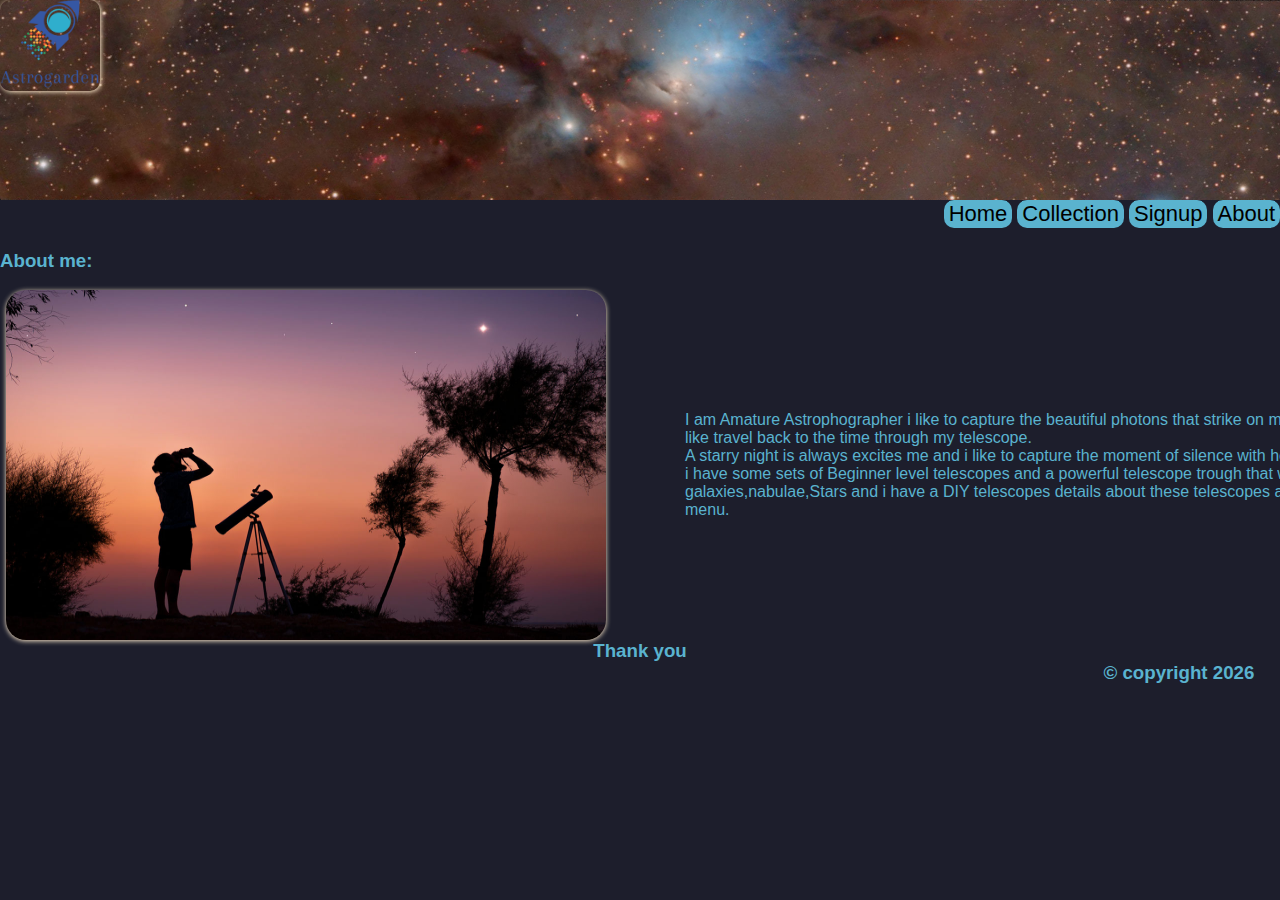
<file: aboutme.html>
<!DOCTYPE html>
<html lang="en">
<head>
    <meta charset="UTF-8">
    <meta name="viewport" content="width=device-width, initial-scale=1.0">
    <title>Aboutme</title>

    <link rel="stylesheet" href="project.css">

    
</head>
<body>
    <div class="logo proj_div4">
        <img src="logo.png" alt="">
    </div>
    
    <div class="menu1"> 
        <ul>
         <li><a href="index.html"class ="btn 1">Home</a></li>   
        <li><a href="collection.html"class="btn 3">Collection</a></li>
        <li><a href="login.html"   class="btn 2">Signup</a></li>
        <li><a href="aboutme.html" class="btn 4">About</a></li>
        </ul>
      </div>

</div>

        <h3 style="color: #5AB3CF;" >About me:</h3>

            <br>
            <div class="about_me">
            <img src="aboutme.jpg" alt="">

            <div class="side_text">
            I am Amature Astrophographer i like to capture the beautiful photons that strike on my camera from the space &  i like  travel back to the time through my telescope. <br> A starry night is always excites me and i like to capture the moment of silence with help of my telescope camera
            <br>
            i have some sets of Beginner level telescopes and a powerful telescope trough that  we get stuning images of the galaxies,nabulae,Stars
            and i have a DIY telescopes details about these telescopes are attached in the collection menu.
            
            </div>

            </div>
            <div class="foot" >
                <h3>Thank you</h3>
                </div>
        
           




</body>
<footer>

    <h3 class="copyright" >  &#169; copyright
    <script>
    var dates = new Date();
    document.write(dates.getFullYear()) 
    </script>  
    </h3>

</footer>

</html>
</file>
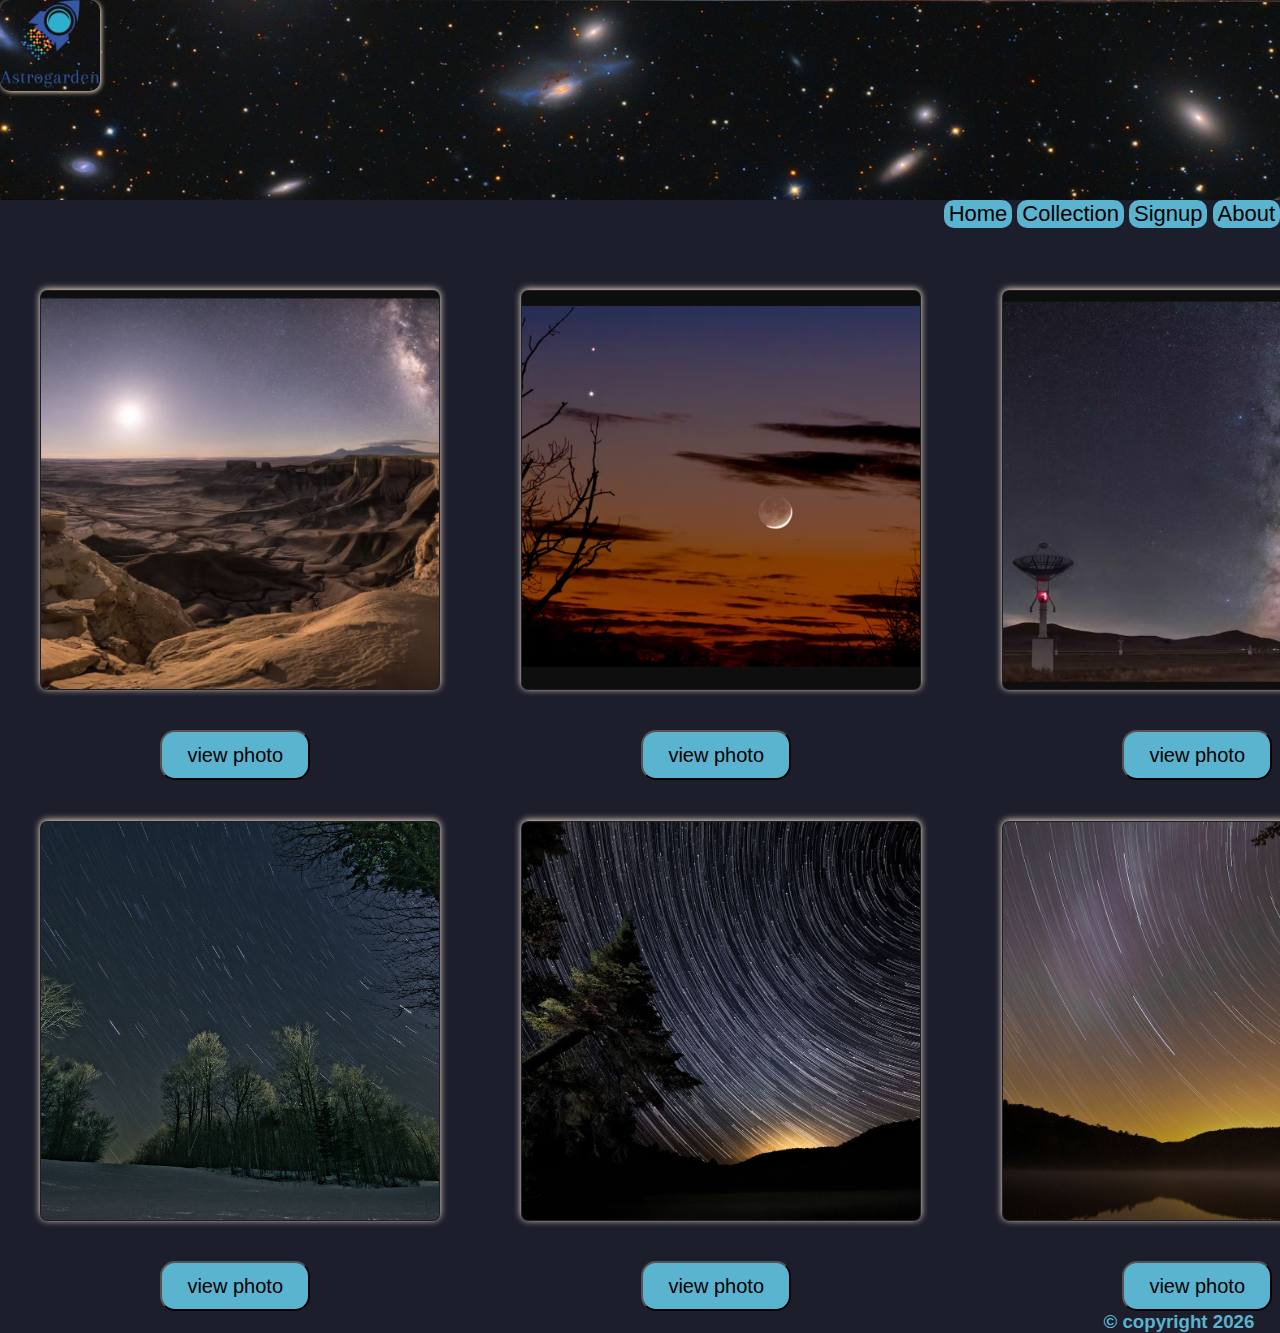
<file: collection.html>
<!DOCTYPE html>
<html lang="en">
<head>
    <meta charset="UTF-8">
    <meta name="viewport" content="width=device-width, initial-scale=1.0">
    <title>Signup</title>

    <link rel="stylesheet" href="project.css"> 
</head>

<body>
                  <div class="logo proj_div2">
                    <img src="logo.png" alt="">
                  </div>
                  <div class="menu1"> 
                  <ul>
                  <li><a href="index.html"class ="btn 1">Home</a></li>   
                  <li><a href="collection.html"class="btn 3">Collection</a></li>
                  <li><a href="login.html"   class="btn 2">Signup</a></li>
                  <li><a href="aboutme.html" class="btn 4">About</a></li>
                  </ul>
                  </div>
                  </div>

    <div class="collec_txt">
      <a href="collec_1.png" class="col col1"><img id='c1' src="collec_1.png" alt=""> <h3><button class="col_btn" >view photo</button></h3></a>
      <a href="collec_2.png"class="col col2"> <img id="c2" src="collec_2.png" alt=""><h3><button class="col_btn" >view photo</button></h3></a>
      <a href="collec_3.png"class="col col3"> <img id="c3"src="collec_3.png" alt=""><h3><button class="col_btn" >view photo</button></h3></a>
      <a href="collec_4.jpg"class="col col4"> <img id="c4"src="collec_4.jpg" alt=""><h3><button class="col_btn" >view photo</button></h3></a>
      <a href="collec_5.jpg"class="col col5"> <img id="c5"src="collec_5.jpg" alt=""><h3><button class="col_btn" >view photo</button></h3></a>
      <a href="collec_6.jpg"class="col col6"> <img id="c6" src="collec_6.jpg" alt=""><h3><button class="col_btn" >view photo</button></h3></a>
    </div>  
</body>

<footer>

    <h3 class="copyright" >  &#169; copyright
    <script>
    var dates = new Date();
    document.write(dates.getFullYear()) 
    console.log('HELLO');
    </script>  
    </h3>

</footer>
</html>
</file>
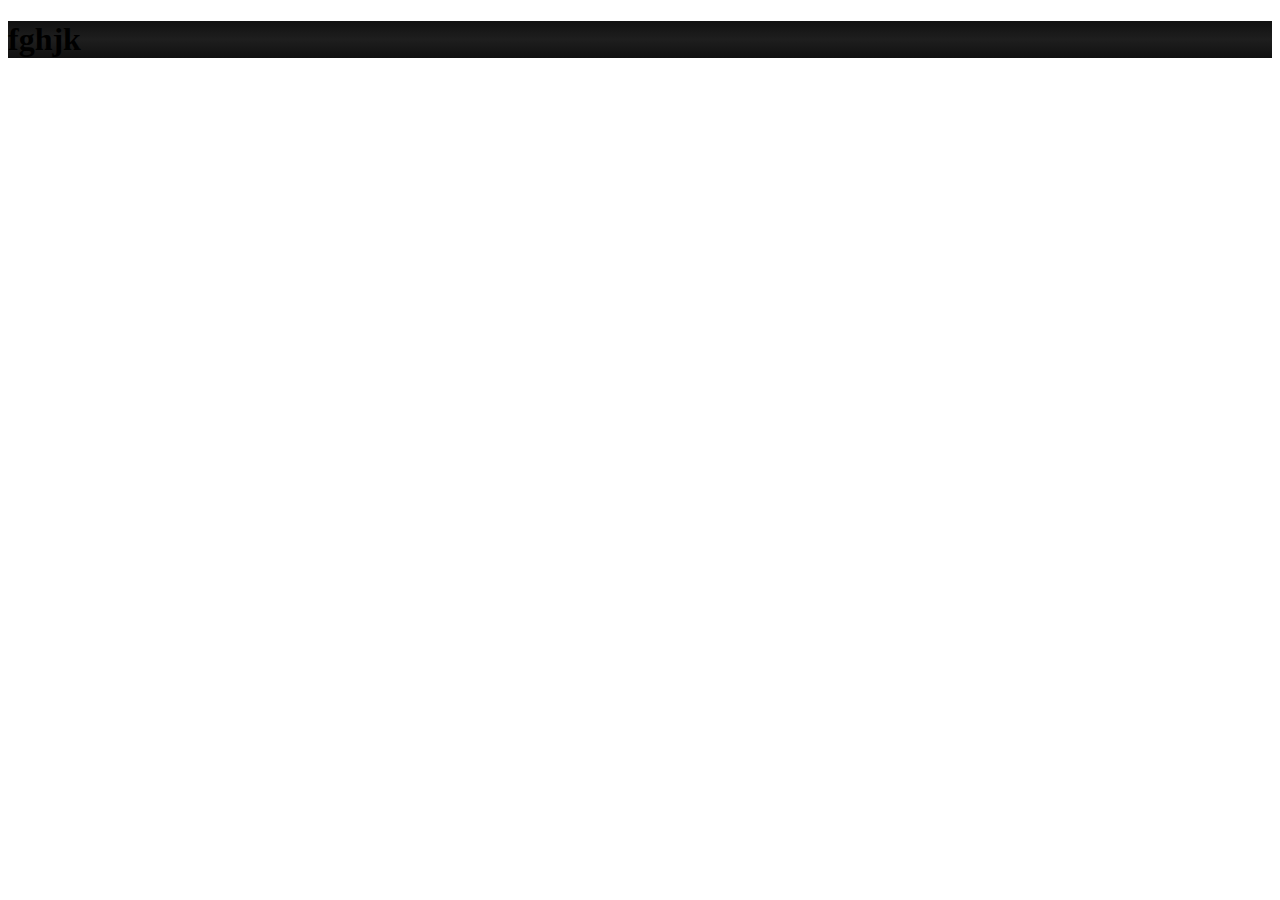
<file: i.html>
<!DOCTYPE html>
<html lang="en">
<head>
    <meta charset="UTF-8">
    <meta name="viewport" content="width=device-width, initial-scale=1.0">
    <title>Document</title>
</head>
<body>
    
    <h1 class="w" >fghjk</h1>

    <style>
        .w{
        background:linear-gradient( to bottom, #111111, #1e1e1e, #111111);
        }
    </style>

</body>
</html>
</file>
<file: project.css>
@import url("https://fonts.googleapis.com/css?family=Luckiest+Guy");

/*-----------------------------------------------------common starts-------------------------------------------------------------------------------*/

html {
  width: 100vw;
}

* {
  margin: 0;
  padding: 0;
  box-sizing: border-box;
  font-family: -apple-system, BlinkMacSystemFont, "Segoe UI", Roboto, Oxygen,
    Ubuntu, Cantarell, "Open Sans", "Helvetica Neue", sans-serif;
  text-decoration: none;
  list-style: none;
  background-color: var(--bgcolor);
}

:root {
  --bgcolor: #1d1e2c;
}

/*--------------------------------------------------------main html----------------------------------------------------------------------------*/

.prj_txt {
  text-align: center;
  font-family: "Luckiest Guy", cursive;
  font-size: 11vw;
  object-fit: cover;
  justify-content: center;
  background-image: url(gif.gif);
  background-size: 50vw;
  background-clip: text;
  -webkit-background-clip: text;
  color: transparent;
}
.prj_wel {
  font-family: "Gill Sans", "Gill Sans MT", Calibri, "Trebuchet MS", sans-serif;
  color: #5ab3cf;
  text-align: center;
  font-size: large;
}
.prj_wel:hover {
  animation: welcome 1s 50;
}

@keyframes welcome {
  0%,
  49% {
    color: aqua;
  }
  50% {
    color: #1d1e2c;
  }
  70%,
  100% {
    color: white;
  }
}

#prj_cnt1 {
  margin-left: -3%;
}

.prj_cnt {
  margin-left: 5%;
  font-family: "Gill Sans", "Gill Sans MT", Calibri, "Trebuchet MS", sans-serif;
  color: #5ab3cf;
}

/*--------------------------------------------------------collection html----------------------------------------------------------------------------*/

.collec_txt {
  display: grid;
  grid-template-columns: repeat(3, 1fr);
  gap: 1px;
  grid-auto-rows: minmax(1px, auto);
}

@media (max-width: 800px) and(min-width:200px) {
  .collec_txt {
    display: grid;
    grid-template-columns: repeat(1, 1fr);
  }
}

.collec_txt img {
  object-fit: cover;
  height: 400px;
  width: 400px;
  border-radius: 7px;
  box-shadow: 0px -1px 7px blanchedalmond;
  padding: 1px;
  margin: 40px;
  float: left;
}

.col {
  position: relative;
  font-size: 20px;
  text-align: center;
}

.col_btn {
  background-color: #5ab3cf;
  height: 50px;
  width: 150px;
  font-size: 20px;
  border-radius: 15px;
  margin-right: 2%;
}

.collec_txt a {
  color: #5ab3cf;
}

/* .col img :hover{
            width: 600px;
            height: 500px;
            box-shadow: 1px 1px 3px 4px #5AB3CF ; 
            display: inline-block;
        } */
/* 
.col{
            object-fit:cover;
            width: 600px;
            height: 500px;
            color: wheat;
            margin: 50px;
            display: flexbox; 
            padding: 5px;
            transition: 0.5s;    
    }

.col {
            box-shadow: 0px 0px 0px wheat;
            width: 0;
 
    }
.col:hover {
            box-shadow: 1px 1px 3px 4px #5AB3CF ;

    }  */

/*------------------------------------------------------------Login page ------------------------------------------------------------------------*/

.end {
  background-color: var(--bgcolor);
  display: flex;
  align-items: center;
  justify-content: center;
}

.log_txt {
  margin-left: 20%;
  text-align: center;
  font-size: 30px;
  font-family: "Luckiest Guy", cursive;
  color: #5ab3cf;
  box-shadow: 0 1px 5px blanchedalmond;
  width: 180px;
  height: 40px;
  object-fit: fill;
  background-image: url(gif.gif);
  background-clip: text;
  -webkit-background-clip: text;
  color: transparent;
}

#b {
  text-align: center;
  padding: 2px;
  background: #5ab3cf;
  border: 0;
  outline: none;
  cursor: pointer;
  font-size: 22px;
  font-weight: 500;
  border-radius: 30px;
  margin-left: 50px;
  margin-top: 6px;
  width: 200px;
  box-shadow: 1px 1px 1px blanchedalmond;
  /* padding:10px;
            margin-left: 70px;
            font-family: 'Luckiest Guy', cursive; 
            font-size: 20px;
            color:#5AB3CF;
            height:30px;
            width:200px;
            box-shadow: 0 1px 5px blanchedalmond;
            background-color:wheat00;
            border-radius: 30px; */
}

#c {
  text-align: center;
  padding: 2px;
  background: #5ab3cf;
  border: 0;
  outline: none;
  cursor: pointer;
  font-size: 22px;
  font-weight: 500;
  border-radius: 30px;
  margin-left: 9px;
  margin-top: 6px;
  width: 280px;
  box-shadow: 1px 1px 1px blanchedalmond;
  /* padding: 2px ;
            background:#5AB3CF ;
            border: 0;
            outline: none;
            cursor: pointer;
            font-size: 22px;
            font-weight: 500;
            border-radius: 30px; */

  /* font-family: 'Luckiest Guy', cursive; 
            font-size: 20px;
            color:#5AB3CF;
            height:30px;
            width:200px;
            box-shadow: 0 1px 5px blanchedalmond;
            background-color: wheat;
            border-radius: 30px; */
}

.form1 {
  height: 280px;
  width: 300px;
  background-image: url(popup_img.jpg);
}
.form {
  margin-left: 40%;
  height: 350px;
  width: 300px;
  background-image: url(popup_img.jpg);
  object-fit: contain;
  box-shadow: 0 1px 5px blanchedalmond;
}

.but {
  padding: 10px 60px;
  background: #fff;
  border: 0;
  outline: none;
  cursor: pointer;
  font-size: 22px;
  font-weight: 500;
  border-radius: 30px;
}

.popup {
  box-shadow: 0 1px 5px blanchedalmond;
  padding: 20px;
  margin: 16px;
  float: left;
  height: 400 px;
  width: 350px;
  background-image: url(popup_img.jpg);
  font-family: -apple-system, BlinkMacSystemFont, "Segoe UI", Roboto, Oxygen,
    Ubuntu, Cantarell, "Open Sans", "Helvetica Neue", sans-serif;
  position: absolute;
  top: 0%;
  left: 50%;
  border-radius: 6px;
  transform: translate(-50%, -50%) scale(0.1);
  text-align: center;
  padding: 0 30px 30px;
  color: var(--bgcolor);
  visibility: hidden;
  transition: transform 0.3s, top 0.3s;
  border-radius: 15px;
}

.popup img {
  width: 100px;
  margin-top: -50px;
  border-radius: 60%;
  color: #1d1e2c;
  background-color: #5ab3cf;
  box-shadow: 0 3px 5px rgba(red, green, blue, 0.2);
}

.popup h2 {
  background-color: ;
  font-size: 39px;
  font-weight: 500;
  color: #fff;
  margin: 30px 0 10px;
  border-radius: 40px;
}

.popup p {
  color: #fff;
  background-color: var(--bgcolor00);
}

.popup button {
  width: 100%;
  margin-top: 50px;
  padding: 10px 0;
  background: var(--bgcolor);
  color: white;
  border: 0;
  outline: none;
  font-size: 18px;
  border-radius: 40px;
  cursor: pointer;
  box-shadow: 0 2px 5px rgba(red, green, blue, 0.2);
}

.open-popup {
  visibility: visible;
  top: 50%;
  transform: translate(-50%, -50%) scale(1);
}

/*------------------------------------------------------------About page --------------------------------------------------------------------------- */

.about_me img {
  margin-left: 1%;
  width: 600px;
  height: 350px;
  border-radius: 20px;
  box-shadow: 0 1px 5px blanchedalmond;
}

.about_me {
  display: grid;
  align-items: center;
  grid-template-columns: 1fr 1fr 1fr;
  column-gap: 5px;
}

.side_text {
  color: #5ab3cf;
  margin-left: 10%;
  width: 800px;
}

.foot {
  text-align: center;
  color: #5ab3cf;
}

/*---------------------------------------------------------End of about----------------------------------------------------------------------------*/

/*------------------------------------------------------common Main header images--------------------------------------------------------------------------------*/

.btn {
  background-color: #5ab3cf;
  color: black;
}

.underline {
  color: wheat;
  display: inline-block;
  position: relative;
}

.underline:hover {
  color: wheat;
}
.underline::after {
  content: "";
  width: 0%;
  position: absolute;
  height: 2px;
  bottom: 0;
  left: 0;
  border-top: 2px solid wheat;
  transition: width 1s;
}
.underline:hover::after {
  width: 100%;
}

@keyframes btn1 {
  0%,
  14%,
  41%,
  42% {
    content: "Home";
    width: 0%;
  }

  42%,
  71%,
  72% {
    width: 0%;
    content: "Login";
  }
  72%,
  99%,
  100% {
    width: 0%;
    content: "Collection";
  }
  42%,
  71%,
  72% {
    width: 0%;
    content: "About";
  }
  0%,
  14%,
  41%,
  42%,
  71%,
  72%,
  99%,
  100% {
    width: 0%;
  }
  30%,
  38%,
  56%,
  66%,
  86%,
  93% {
    width: 100%;
  }
}

li {
  border-radius: 10px;
}

ul li {
  display: inline-block;
  text-decoration: none;
  list-style: none;
  padding: 1px 5px;
  background: #5ab3cf;
  border: 10 px;
  outline: none;
  cursor: pointer;
  font-size: 22px;
  font-weight: 500;
  border-radius: 10 px;
}

.menu1 {
  width: 200 px;
  height: 40px;
  color: black;
  /* background: #010004; */
  font-size: 18px;
  text-decoration: none;
  transform: translate(x, y);
  transition: 1s;
  align-items: right;
  text-align: right;
  margin-bottom: 10px;
  text-decoration: none;
  list-style: none;
  position: relative;
}

.proj_div1 {
  background-image: url(space-1.jpg);
  background-size: contain;
  background-size: 100% 200px;
  background-repeat: no-repeat;
  background-position: 0 px;
  width: 100%;
  height: 200px;
  box-shadow: 2px 1px 5px blanchedalmond;
}

.proj_div2 {
  background-image: url(space-4.jpg);
  background-size: contain;
  background-size: 100% 200px;
  background-repeat: no-repeat;
  background-position: 0 px;
  width: 100%;
  height: 200px;
}

.proj_div3 {
  background-image: url(space-7.jpg);
  background-size: contain;
  background-size: 100% 200px;
  background-repeat: no-repeat;
  background-position: 0 px;
  width: 100%;
  height: 200px;
}

.proj_div4 {
  background-image: url(space-3.jpg);
  background-size: contain;
  background-size: 100% 200px;
  background-repeat: no-repeat;
  background-position: 0 px;
  width: 100%;
  height: 200px;
}

.logo img {
  transition: transform 1s cubic-bezier(0, 2.26, 1, -1.07);
  width: 100px;
  height: 10 px;
  position: relative;
  object-fit: cover;
  box-shadow: 1px 1px 5px blanchedalmond;
  border-radius: 10px;
  background-color: #1d1e2c00;
}

.copyright {
  text-align: right;
  margin-right: 2%;
  color: #5ab3cf;
}
/*-----------------------------------------------------------Script js--------------------------------------------------------------------------*/

#apod {
  margin-left: 45%;
  color: #5ab3cf;
  font-size: large;
  width: 150px;
  height: 50px;
  background: transparent;
  border: #5ab3cf 3px solid;
  border-radius: 5px;
  position: relative;
  box-shadow: -2px -0.5px 10px 0.5px #5ab3cf;
}

#apod::before {
  content: "";
  width: 100%;
  height: 100%;
  background-color: #5ab3cf;
  position: absolute;
  top: 110%;
  margin-left: -26%;
  transform: perspective(2em) rotateX(40deg) scale(1, 0.35);
  filter: blur(1em);
  opacity: 0.7;
  box-shadow: 10px -1px 7px blanchedalmond;
}

#imagecontent img {
  color: #5ab3cf;
  margin-left: 20%;
  width: 800px;
  height: 500px;
}

.apodnasa {
  margin-left: 20%;
  color: #5ab3cf;
  width: 50%;
  height: 10%;
}
#date {
  text-align: center;
  color: #5ab3cf;
}
#explanation {
  color: #5ab3cf;
}

#apodtitle {
  text-align: center;
}
/*--------------------------------------------------------------May be unwanted-------------------------------------------------------------------------*/

/*--------------------------------------------------------------May be unwanted-------------------------------------------------------------------------*/
</file>
